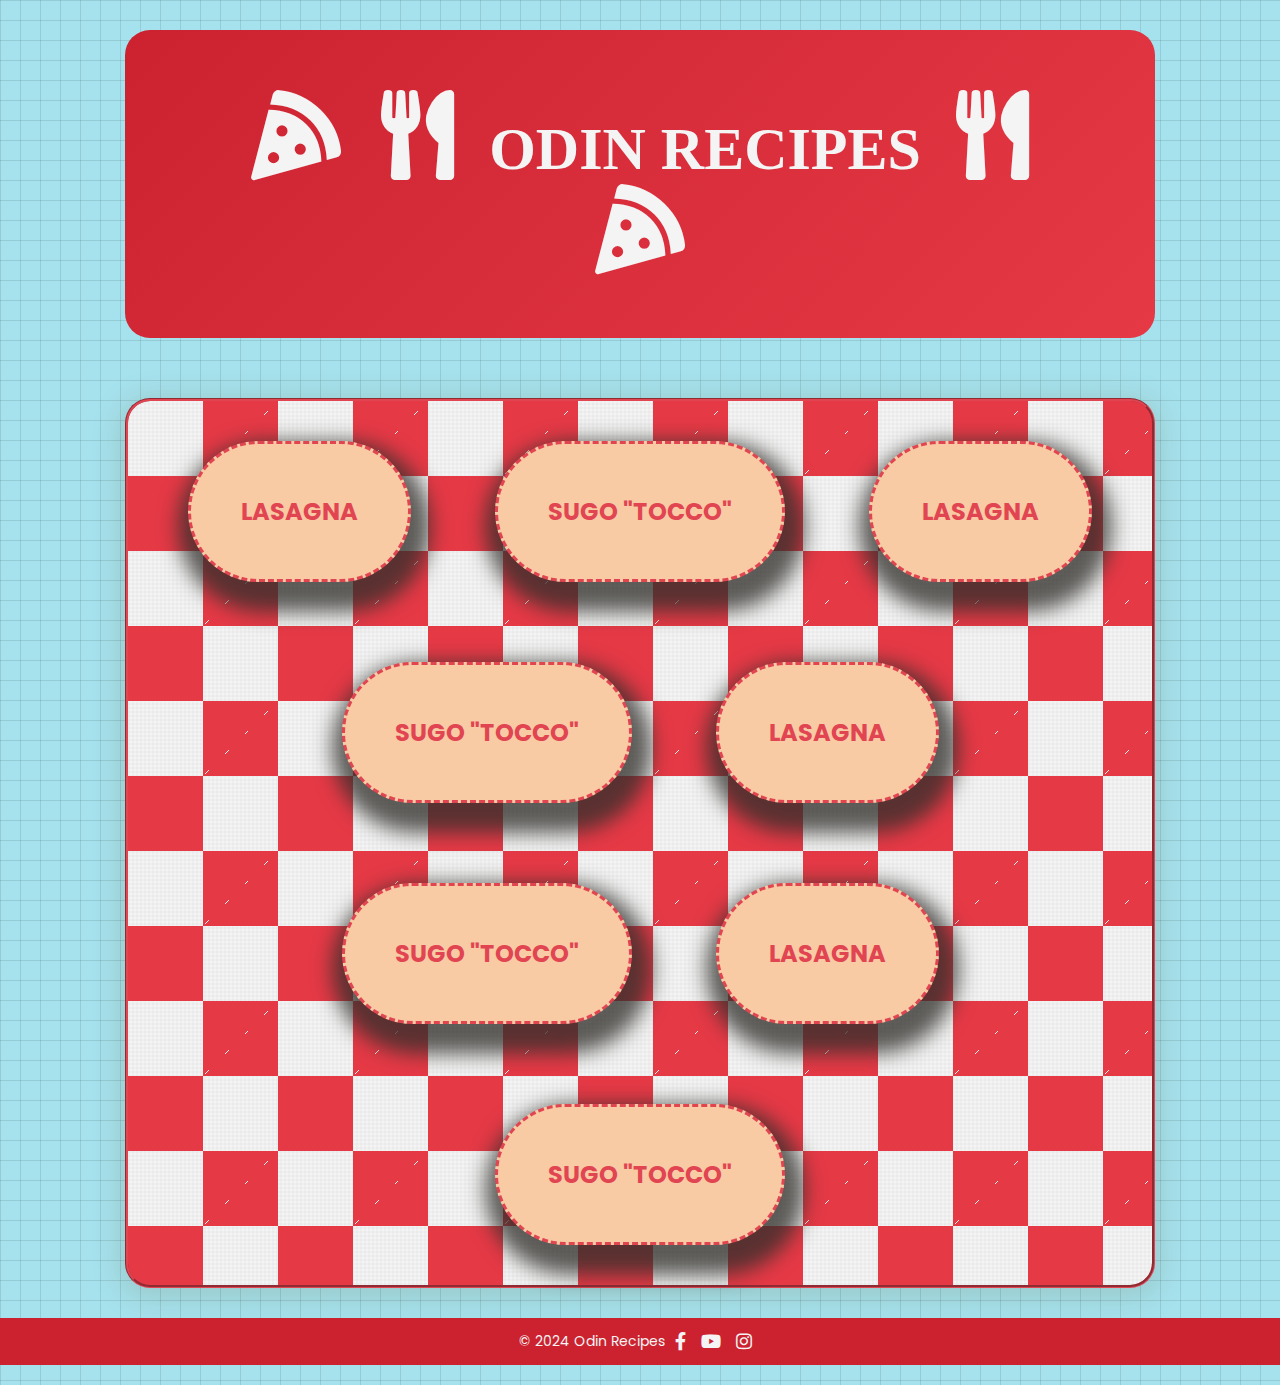
<file: index.html>
<!DOCTYPE html>
<html lang="en">

<head>
    <meta charset="UTF-8">
    <meta name="viewport" content="width=device-width, initial-scale=1.0">
    <link href="style.css" rel="stylesheet">
    <link href="https://fonts.googleapis.com/css2?family=Poppins:wght@400;600&display=swap" rel="stylesheet">
    <link rel="stylesheet" href="https://cdnjs.cloudflare.com/ajax/libs/font-awesome/5.15.4/css/all.min.css">
    <title>Odin Recipes</title>
</head>

<body>

    <header class="main-header">
        <h1>
            <i class="fas fa-pizza-slice"></i></i><i class="fas fa-utensils"></i>
            Odin Recipes
            <i class="fas fa-utensils"></i><i class="fas fa-pizza-slice"></i>

        </h1>
    </header>

    <div class="camera-body"></div>

    <section class="main-section">

        <div class="table-items">

            <div class="recipe-list">

                <div class="recipe-title">
                    <a href="recipes/lasagna.html">Lasagna</a>
                </div>
                <div class="recipe-title">
                    <a href="recipes/tocco.html">Sugo "Tocco"</a>
                </div>
                <div class="recipe-title">
                    <a href="recipes/lasagna.html">Lasagna</a>
                </div>
                <div class="recipe-title">
                    <a href="recipes/tocco.html">Sugo "Tocco"</a>
                </div>

                <div class="recipe-title">
                    <a href="recipes/lasagna.html">Lasagna</a>
                </div>
                <div class="recipe-title">
                    <a href="recipes/tocco.html">Sugo "Tocco"</a>
                </div>
                <div class="recipe-title">
                    <a href="recipes/lasagna.html">Lasagna</a>
                </div>
                <div class="recipe-title">
                    <a href="recipes/tocco.html">Sugo "Tocco"</a>
                </div>

            </div>
        </div>








    </section>
    <footer class="footer">
        <div class="footer-content">
            <p>&copy; 2024 Odin Recipes</p>
            <div class="social-icons">
                <a href="#" target="_blank" class="social-icon"><i class="fab fa-facebook-f"></i></a>
                <a href="#" target="_blank" class="social-icon"><i class="fab fa-youtube"></i></a>
                <a href="#" target="_blank" class="social-icon"><i class="fab fa-instagram"></i></a>
            </div>

        </div>
    </footer>
</body>

</html>
</file>
<file: style.css>
@import url('https://fonts.googleapis.com/css2?family=Patrick+Hand&display=swap');

/* ========================================
   Global Styles
   ======================================== */
body {
    box-sizing: border-box;
    background-color: rgb(166, 226, 237);
    background-image:
        linear-gradient(to right, rgba(0, 0, 0, 0.1) 1px, transparent 1px),
        linear-gradient(to bottom, rgba(0, 0, 0, 0.1) 1px, transparent 1px);

    background-size: 20px 20px;
    display: flex;
    flex-direction: column;
    min-height: 100vh;
    margin: 0;
    padding: 0;
    overflow: auto;
}

h1 i {
    font-size: 90px;
    margin: 0 20px;
}

a {
    text-decoration: none;
    color: #e24552;
}

a:hover {
    color: #b58a09;
}

ul,
ol {
    margin-left: 20px;
}

ul li,
ol li {
    margin-bottom: 10px;
}

/* ========================================
   Homepage
   ======================================== */

.main-header {
    text-align: center;
    background: linear-gradient(135deg, #cc2230, #e63946);
    border-radius: 25px;
    margin: 30px 125px;
    padding: 20px 80px;
    font-family: 'Georgia', serif;
    text-transform: uppercase;
    font-size: 30px;
    font-weight: 700;
    color: #f4f4f4;
}

.main-section {
    margin: 30px 125px;
    flex-grow: 1;
    text-align: center;
    background-color: #f4f4f4;
    border: #e24552;
    border-style: groove;
    border-radius: 25px;
    box-shadow: 0px 5px 30px 5px rgba(80, 60, 4, 0.15);
    background-image:
        linear-gradient(45deg, #e63946 25%, transparent 25%),
        linear-gradient(-45deg, #e63946 25%, transparent 25%),
        linear-gradient(45deg, transparent 75%, #e63946 75%),
        linear-gradient(-45deg, transparent 75%, #e63946 75%),
        linear-gradient(0deg, rgba(0, 0, 0, 0.02) 50%, transparent 50%),
        linear-gradient(90deg, rgba(0, 0, 0, 0.02) 50%, transparent 50%);
    background-size: 150px 150px, 150px 150px, 150px 150px, 150px 150px, 4px 4px, 4px 4px;
    background-position: 0 0, 0 75px, 75px -75px, -75px 0, 0 0, 0 0;
}

.recipe-title {
    display: inline-block;
    padding: 50px;
    border: #e24552;
    border-style: dashed;
    border-radius: 88px;
    box-shadow: 5px 15px 20px 15px rgba(48, 47, 43, 0.767);
    text-align: center;
    text-transform: uppercase;
    margin: 40px;
    background-color: rgb(248, 203, 165);
    font-family: 'Poppins', sans-serif;
    font-size: 24px;
    font-weight: bold;
}

.recipe-title:hover {
    transform: scale(1.20);
    transition: all ease;
}

/* ========================================
   Recipes Page
   ======================================== */

body.recipe-page {

    overflow: hidden;
    background-color: rgb(166, 226, 237);
    /* Azzurro di base */
    background-image:
        linear-gradient(to right, rgba(0, 0, 0, 0.1) 1px, transparent 1px),
        /* Linee verticali */
        linear-gradient(to bottom, rgba(0, 0, 0, 0.1) 1px, transparent 1px);
    /* Linee orizzontali */
    background-size: 20px 20px;
    /* Dimensione dei quadretti */
    min-height: 100vh;
    overflow: hidden;
}

.main-content {
    display: flex;
    gap: 10px;
    margin: 30px 65px;
}

h2 {
    font-size: 28px;
    font-weight: 600;
    color: #e63946;
    text-transform: uppercase;
    margin-bottom: 5px;
    text-align: center;
}

.recipe-page-title {
    text-align: center;
    font-family: 'Georgia';
    text-transform: uppercase;
    font-size: 24px;
    font-weight: 700;
    color: #cc2230;
    margin: 20px 65px;
    padding: 20px 30px;
    background: linear-gradient(180deg, #ffe4c4, #e9c6876b);
    border: 3px solid #cc2230;
    border-radius: 20px;
    box-shadow: 0px 5px 15px rgba(0, 0, 0, 0.2),
        inset 0px -3px 8px rgba(204, 34, 48, 0.3);
    text-shadow: 1px 2px 3px rgba(0, 0, 0, 0.3);
    letter-spacing: 4px;

}

.left,
.right {
    display: inline-block;
    width: 48%;
    padding: 10px;
    margin-top: 5px;
    border: 1px solid rgb(41, 41, 41);
    border-radius: 10px;
    background-color: white;
    box-shadow: 0px 4px 8px rgba(0, 0, 0, 0.2);
    font-family: 'Patrick Hand', cursive;
    font-size: 18px;
    color: #333;
    overflow-y: auto;
    height: calc(78vh - 50px);
    background-image: linear-gradient(to bottom,
            #f4f4f4 1px,
            transparent 1px,
            transparent 20px,
            #f4f4f4 20px,
            transparent 20px);
    background-size: 100% 20px;
}

.left {
    background-color: #ffffff;
    border-left: 5px solid #cc2230;
}

.right {
    background-color: #ffffff;
    border-right: 5px solid #e63946;
}

.left img.sticker {
    display: block;
    margin: 30px auto;
    max-width: 30%;
    height: auto;
    border: 2px dashed #e63946;
    border-radius: 15px;
    background-color: #fff;
    box-shadow: 0 0 10px rgba(0, 0, 0, 0.1);
}

.left img.sticker:hover {
    transform: scale(1.4);
}

/* Back to Home Button */
.back-to-home {
    text-align: center;
}

.home-button {
    display: inline-flex;
    align-items: center;
    gap: 18px;
    padding: 10px 20px;
    font-family: 'Poppins', sans-serif;
    font-size: 16px;
    font-weight: 600;
    color: #f4f4f4;
    background-color: #cc2230;
    border: 2px solid #e63946;
    border-radius: 25px;
    text-transform: uppercase;
    text-decoration: none;
    box-shadow: 3px 3px 10px rgba(0, 0, 0, 0.2);
    transition: all 0.3s ease;
}

.home-button i {
    margin-right: 8px;
    font-size: 18px;
    vertical-align: middle;
}

.home-button:hover {
    background-color: #e63946;
    color: #fff;
    transform: scale(1.1);
}

/* ========================================
   Footer
   ======================================== */

.footer {
    background-color: #cc2230;
    color: #f4f4f4;
    padding: 0;
    display: flex;
    flex-direction: row;
    justify-content: center;
    text-align: center;
    font-family: 'Poppins', sans-serif;
    margin-bottom: 20px;
}

.footer-content {
    display: flex;
    flex-direction: row;
    justify-content: center;
    align-items: center;
}

.footer p {
    margin: 0;
    font-size: 14px;
}

.social-icons {
    display: flex;
    justify-content: center;
    gap: 15px;
    margin: 10px;
}

.social-icon {
    font-size: 18px;
    color: #f4f4f4;
    text-decoration: none;
    transition: color 0.3s ease;
}

.social-icon:hover {
    color: #b58a09;
}

/* ========================================
   Media Queries
   ======================================== */

@media screen and (max-width: 670px) {
    body {
        font-size: 12px;
    }

    h1,
    h1 i {
        font-size: 40px;
    }

    .main-header,
    .main-section {
        max-width: 100%;
        margin: 0 auto;
        padding: 5px;
    }

    .main-content {
        flex-direction: column;
    }

    .left,
    .right {
        width: 100%;
        margin: 10px 0;
    }

    .footer-content {
        flex-direction: column;
        gap: 10px;
        padding-top: 5px;
    }

    .footer {
        margin: 10px 15px;
        border-radius: 20px;
    }
}

@media screen and (max-width: 480px) {
    body {
        font-size: 10px;
        overflow-x: hidden;
    }

    h1,
    h1 i {
        font-size: 24px;
    }

    .main-header,
    .main-section {
        margin: 0 10px;
        padding: 10px;
    }

    .recipe-title {
        font-size: 16px;
        padding: 20px;
        margin: 10px auto;
        text-align: center;
    }

    .left,
    .right {
        width: 90%;
        font-size: 12px;
    }

    .footer-content {
        flex-direction: row;
        align-items: center;
    }

    .social-icons {
        gap: 5px;
    }

    .social-icon {
        font-size: 16px;
    }
}
</file>
